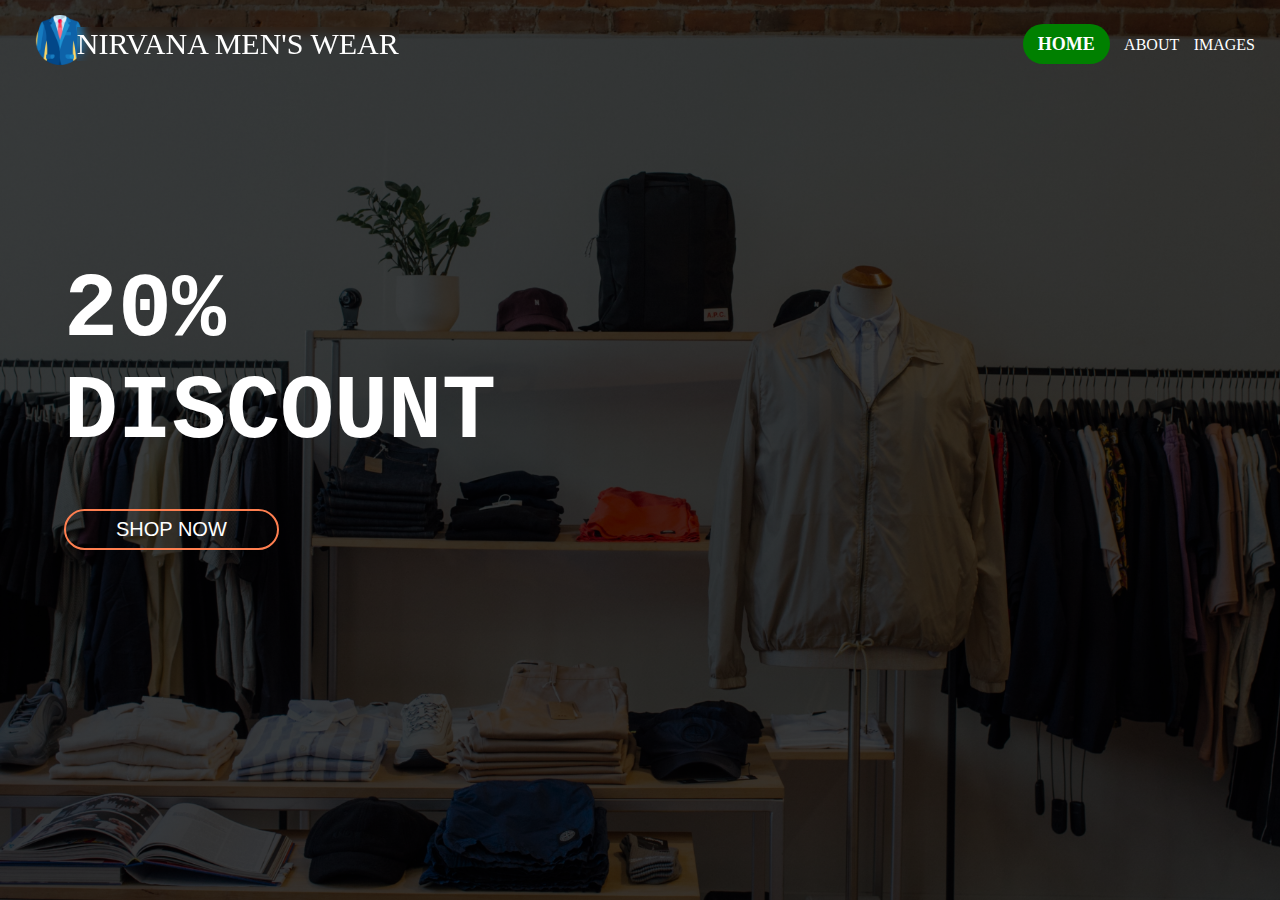
<file: index.html>
<!DOCTYPE html>
<html lang="en">
<head>
    <meta charset="UTF-8">
    <meta http-equiv="X-UA-Compatible" content="IE=edge">
    <meta name="viewport" content="width=device-width, initial-scale=1.0">
    <title>Clothing Store</title>
    <link rel="stylesheet" href="css/clothing.css">
</head>
<body>
    <div class="Image">
        <div class="navbar">
            <img class="logo" src="/images/suit.png" alt=""><span>Nirvana Men's Wear</span>
            <ul>
                <li><a class="highlight" href="index.html">Home</a></li>
                <li><a href="about.html">About</a></li>
                <li><a href="images.html">Images</a></li>

            </ul>
        </div>
           <div class="header">
           <p>20% <br>Discount</p>
           </div>
        <div class="shop">
            <button class="btn"><a class="link" href="images.html">Shop Now</a></button>
        </div>
    </div>
</body>
</html>
</file>
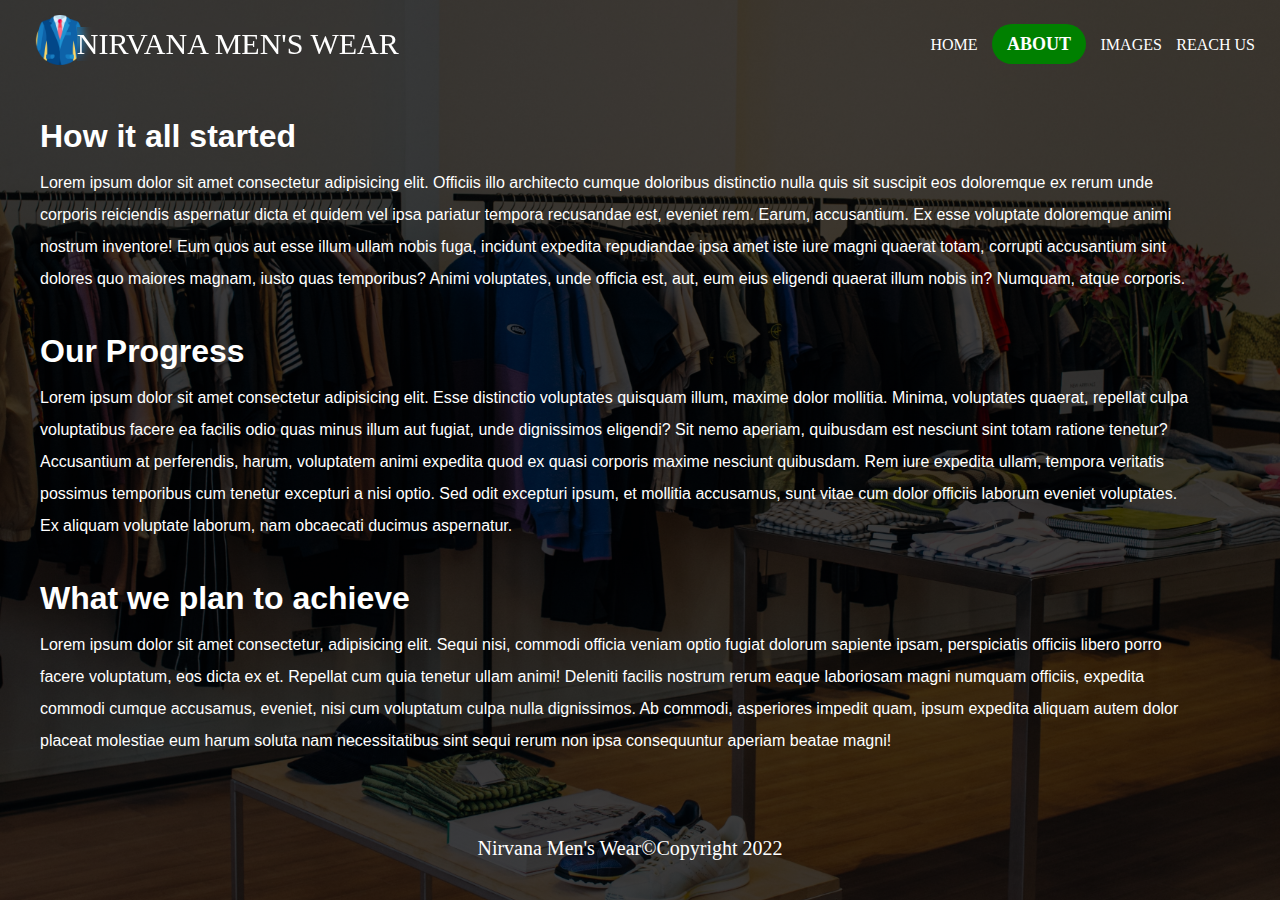
<file: about.html>
<!DOCTYPE html>
<html lang="en">
<head>
    <meta charset="UTF-8">
    <meta http-equiv="X-UA-Compatible" content="IE=edge">
    <meta name="viewport" content="width=device-width, initial-scale=1.0">
    <title>Clothing Store</title>
    <link rel="stylesheet" href="css/clothing.css">
</head>
<body>
    <div class="Image1">
        <div class="navbar">
            <img class="logo" src="/images/suit.png" alt=""><span>Nirvana Men's Wear</span>
            <ul>
                <li><a href="index.html">Home</a></li>
                <li><a class="highlight" href="about.html">About</a></li>
                <li><a href="images.html">Images</a></li>
                <li><a href="contactus.html">Reach Us</a></li>
            </ul>
        </div>
        <div class="paragraph">
            <h1>How it all started</h1>
            <p>Lorem ipsum dolor sit amet consectetur adipisicing elit. Officiis illo architecto cumque doloribus distinctio nulla quis sit suscipit eos doloremque ex rerum unde corporis reiciendis aspernatur dicta et quidem vel ipsa pariatur tempora recusandae est, eveniet rem. Earum, accusantium. Ex esse voluptate doloremque animi nostrum inventore! Eum quos aut esse illum ullam nobis fuga, incidunt expedita repudiandae ipsa amet iste iure magni quaerat totam, corrupti accusantium sint dolores quo maiores magnam, iusto quas temporibus? Animi voluptates, unde officia est, aut, eum eius eligendi quaerat illum nobis in? Numquam, atque corporis.</p>
        </div>
        <div class="paragraph2" >
            <h1>Our Progress</h1>
            <p>Lorem ipsum dolor sit amet consectetur adipisicing elit. Esse distinctio voluptates quisquam illum, maxime dolor mollitia. Minima, voluptates quaerat, repellat culpa voluptatibus facere ea facilis odio quas minus illum aut fugiat, unde dignissimos eligendi? Sit nemo aperiam, quibusdam est nesciunt sint totam ratione tenetur? Accusantium at perferendis, harum, voluptatem animi expedita quod ex quasi corporis maxime nesciunt quibusdam. Rem iure expedita ullam, tempora veritatis possimus temporibus cum tenetur excepturi a nisi optio. Sed odit excepturi ipsum, et mollitia accusamus, sunt vitae cum dolor officiis laborum eveniet voluptates. Ex aliquam voluptate laborum, nam obcaecati ducimus aspernatur.</p>
        </div>
        <div class="paragraph3" >
            <h1>What we plan to achieve</h1>
            <p>Lorem ipsum dolor sit amet consectetur, adipisicing elit. Sequi nisi, commodi officia veniam optio fugiat dolorum sapiente ipsam, perspiciatis officiis libero porro facere voluptatum, eos dicta ex et. Repellat cum quia tenetur ullam animi! Deleniti facilis nostrum rerum eaque laboriosam magni numquam officiis, expedita commodi cumque accusamus, eveniet, nisi cum voluptatum culpa nulla dignissimos. Ab commodi, asperiores impedit quam, ipsum expedita aliquam autem dolor placeat molestiae eum harum soluta nam necessitatibus sint sequi rerum non ipsa consequuntur aperiam beatae magni!</p>
        </div>
        <footer>
            <p> Nirvana Men's Wear&copy;Copyright 2022 </p>
        </footer>
    </div>
</body>
</html>
</file>
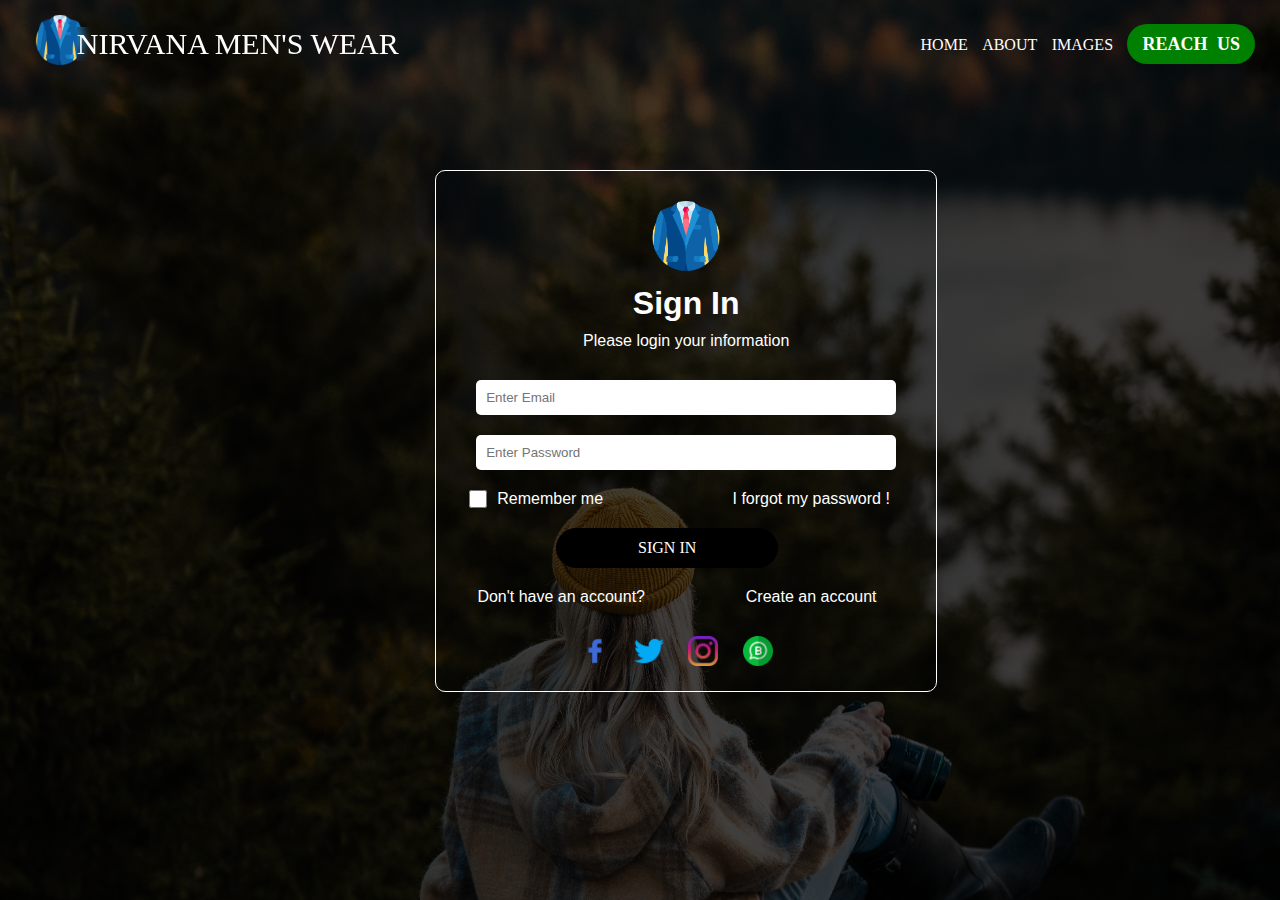
<file: contactus.html>
<!DOCTYPE html>
<html lang="en">
<head>
    <meta charset="UTF-8">
    <meta http-equiv="X-UA-Compatible" content="IE=edge">
    <meta name="viewport" content="width=device-width, initial-scale=1.0">
    <title>Clothing Store</title>
    <link rel="stylesheet" href="css/clothing.css">
</head>
<body>
    <div class="image2">
        <div class="navbar">
            <img class="logo" src="/images/suit.png" alt=""><span>Nirvana Men's Wear</span>
            <ul>
                <li><a href="index.html">Home</a></li>
                <li><a  href="about.html">About</a></li>
                <li><a href="images.html">Images</a></li>
                <li><a class="highlight" href="contactus.html">Reach Us</a></li>
            </ul>
        </div>
           <div class="form-box">
                <div> <img class="logo-2" src="/images/suit.png" alt=""></div>
                <div class="Sign-in">
                    <h1>Sign In</h1>
                    <p class="info">Please login your information</p>
                </div>
                <div class="label1">
                    <input type="email" placeholder="Enter Email">
                </div>
                <div class="label2">
                    <input type="password" placeholder="Enter Password">
                </div>
                <div class="tick">
                    <div class="check">
                        <input type="checkbox"><p class="remember">Remember me</p>
                    </div>
                    <div class="pass">
                        <a href="#">I forgot my password !</a>
                    </div>
                </div>
                <div class="sign">
                    <p>SIGN IN</p>
                </div>
                <div  class="last-section">
                    <p>Don't have an account?</p>
                    <p><a class="account" href="#">Create an account</a></p>
                </div>
                <div class="social-links">
                    <ul>
                  <li><img class="fb"src="/images/facebook1.png"></li> 
                   <li><img class="fb"src="/images/twitter.png"></li>
                    <li><img class="fb"src="/images/instagram.png"></li>
                    <li><img  class="fb"src="/images/whatsapp.png"></li>
                </ul>
                </div>
            </div>
    </div>
</body>
</html>
</file>
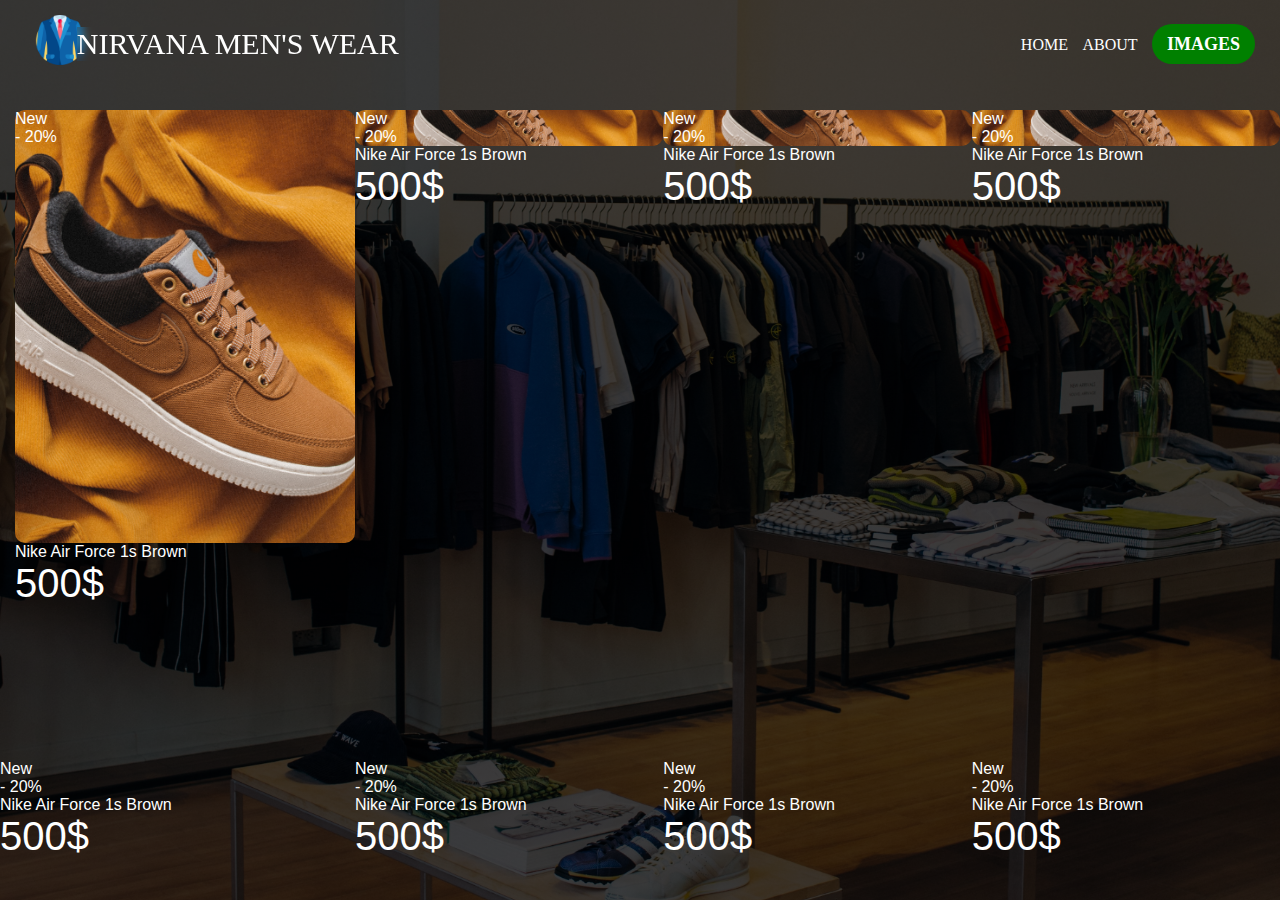
<file: images.html>
<!DOCTYPE html>
<html lang="en">
<head>
    <meta charset="UTF-8">
    <meta http-equiv="X-UA-Compatible" content="IE=edge">
    <meta name="viewport" content="width=device-width, initial-scale=1.0">
    <title>Clothing Store</title>
    <link rel="stylesheet" href="css/clothing.css">
</head>
<body>
    <div class="Image1">
        <div class="navbar">
            <img class="logo" src="/images/suit.png" alt=""><span>Nirvana Men's Wear</span>
            <ul>
                <li><a href="index.html">Home</a></li>
                <li><a href="about.html">About</a></li>
                <li><a class="highlight"  href="images.html">Images</a></li>
            </ul>
        </div>
        <div class="container">
            <div class="griditem1">
                <div class="first-image">
                    <p class="new">New</p>
                    <p class="discount">- 20%</p>
                </div>
                <div>
                    <p class="name">Nike Air Force 1s Brown</p>
                    <p class="price">500$</p>
                </div>
            </div>
            <div class="griditem2">
                <div class="first-image">
                    <p class="new">New</p>
                    <p class="discount">- 20%</p>
                </div>
                <div>
                    <p class="name">Nike Air Force 1s Brown</p>
                    <p class="price">500$</p>
                </div>
            </div>
            <div class="griditem3">
                <div class="first-image">
                    <p class="new">New</p>
                    <p class="discount">- 20%</p>
                </div>
                <div>
                    <p class="name">Nike Air Force 1s Brown</p>
                    <p class="price">500$</p>
                </div>
            </div>
            <div class="griditem4">
                <div class="first-image">
                    <p class="new">New</p>
                    <p class="discount">- 20%</p>
                </div>
                <div>
                    <p class="name">Nike Air Force 1s Brown</p>
                    <p class="price">500$</p>
                </div>
            </div>
            <div class="griditem5">
                <div class="fifth-image">
                    <p class="new">New</p>
                    <p class="discount">- 20%</p>   
                </div>
                <div>
                    <p class="name">Nike Air Force 1s Brown</p>
                    <p class="price">500$</p>
                </div>
            </div>
            <div class="griditem6">
                <div class="sixth-image">
                    <p class="new">New</p>
                    <p class="discount">- 20%</p>
                </div>
                <div>
                    <p class="name">Nike Air Force 1s Brown</p>
                    <p class="price">500$</p>
                </div>
            </div>
            <div class="griditem7">
                <div class="seventh-image">
                    <p class="new">New</p>
                    <p class="discount">- 20%</p>
                </div>
                <div>
                    <p class="name">Nike Air Force 1s Brown</p>
                    <p class="price">500$</p>
                </div>
            </div>
            <div class="griditem8">
                <div class="eigth-image">
                    <p class="new">New</p>
                    <p class="discount">- 20%</p>
                </div>
                <div>
                    <p class="name">Nike Air Force 1s Brown</p>
                    <p class="price">500$</p>
                </div>
            </div>
        </div>
    </div>

</body>
</html>
</file>
<file: css/clothing.css>
*{
    padding: 0;
    margin:0;
}
body{
    font-family:Arial, Helvetica, sans-serif;
    color: white;
}
.logo{
    /* margin-top:10px; */
    margin-left:20px;
    width:50px;
}
span{
    backdrop-filter: blur(5px);
    position:absolute;
    top:3%;
    left:6%;
    text-transform:uppercase;
    font-size:30px;
    font-family:"cursive";
}
.navbar{
    padding: 15px;
   display:flex;
   justify-content:space-between;
}
.navbar ul{
      margin-top:20px;
}
.navbar li{
    display:inline;
    margin-right:10px;
    margin-top:40px;
}
.navbar li a{
    text-decoration:none;
    color:white;
    text-transform:uppercase;
    font-family:"cursive";
  position:relative;
  bottom:5%;
}
/* .navbar li a:hover{
    border-radius: 25px;
    background-color:orange;
    padding: 10px 15px ;
} */
.highlight{
    font-size:18px;
    font-weight: bolder;
    border-radius: 25px;
    background-color:green;
    padding: 10px 15px ;
    word-spacing:5px;
}
.link{
    text-decoration:none;
    color:white;
}

.header{
    position:relative;
    top: 20%;
    left:5%;
    font-size:90px;
    font-weight:bold;
    font-family:'Courier New', Courier, monospace;
    text-transform:uppercase;
    color:white;
}
.Image{
    height:100vh;
    background-image: linear-gradient(rgba(0,0,0,0.75),rgba(0,0,0,0.75)),url(../images/7.jpg);
    background-position:right;
    background-size:cover;
    background-repeat:no-repeat;
    overflow:hidden;
}
.shop{
    position:relative;
    top: 25%;
    left:5%;
}
.btn{
    font-size:20px;
    padding: 7px 50px;
    text-transform: uppercase;
    border-radius:25px;
    background:transparent;
    color:white;
    border:2px solid coral;
    cursor:pointer;
}

/* IMAGES */
.Image1{
    height:50vh;
    background-image: linear-gradient(rgba(0,0,0,0.75),rgba(0,0,0,0.75)),url(../images/4.jpg);
    background-position:right;
    background-size:cover;
    background-repeat:no-repeat;
    
    
}
.container{
    width:100%;
    /* border:1px solid white; */
    display:grid;
    margin-top:30px;
    grid-template-columns:1fr 1fr 1fr 1fr;
}
.griditem1{
    /* border:2px solid white; */
    display:grid;
    grid-template-rows:2fr 1fr;
    height:650px;
    width:340px;
   margin-left:15px;
   border-radius:30px;
   transition: all 0.5s ease-in-out;
}
.griditem1:hover{
    margin-top:30px;
}
.first-image{
    /* border:5px solid red; */
    background-image: url(../images/shoe.jpg);
    background-position: center;
    background-size:cover;
    background-repeat:no-repeat;
    border-radius:10px;
}
.lorem{
    margin-top:35px;
}
.size{
    margin-top:20px;
    font-size:20px;
}
.span-box{
      margin-top:20px;
}
.span-box ul{
    list-style:none;
}
.span-box ul li{
    display:inline;
    border: 1px solid white;
    padding:10px 10px;
    border-radius:10px; 
    font-weight:bold;
    font-size:18px;
}
.name1{
    margin-top:10px;
    text-transform:uppercase;
    margin-left:12px;
    color:grey;
}
.name2{
    margin-top:5px;
    margin-left:20px;
    font-size:45px;
}
.name3{
    margin-left:20px;
    font-size:20px;
}
.number{
    background-color:black;
    color:white;
}
.PriceTag{
    display:grid;
    grid-template-columns:1fr 1fr;
    margin-bottom:10px;
}
.price{
    /* border:1px solid white; */
    /* margin-bottom:50px; */
    font-size:40px;  
}
.title{
    margin-top:30px;
    font-weight:bold;
    font-size:15px;
}
.shoe-btn{
    margin-bottom:20px;
}
.shoe-button{
    background-color:black;
    color:white;
    padding:10px 30px;
    border-radius:12px;
    text-align:center;
    cursor:pointer;
}
.child1{
    /* border:1px solid white; */
    display:grid;
    grid-template-rows:repeat(1fr,4);
    border-radius:30px;
}
/* ABOUT */
.Image1{
    height:100vh;
    background-image: linear-gradient(rgba(0,0,0,0.75),rgba(0,0,0,0.75)),url(../images/6.jpg);
    background-position:right;
    background-size:cover;
    background-repeat:no-repeat;
    overflow:hidden;
}
.paragraph{
    margin-top:40px;
    width:90%;
    line-height:2em;
    margin-left:40px;
}
.paragraph h1{
    margin-bottom:15px;
}
.paragraph2 h1{
    margin-bottom:15px;
}
.paragraph3 h1{
    margin-bottom:15px;
}
.paragraph2{
    margin-top:40px;
    width:90%;
    line-height:2em;
    margin-left:40px;
}
.paragraph3{
    margin-top:40px;
    width:90%;
    line-height:2em;
    margin-left:40px;
}
footer{
    text-align:center;
    font-size:20px;
    font-family:"fantasy";
    margin-top:80px;
    margin-right:20px;
}









/* Contact */
.image2{
    height:100vh;
    background-image: linear-gradient(rgba(0,0,0,0.75),rgba(0,0,0,0.75)),url(../images/background.jpg);
    background-position:right;
    background-size:cover;
    background-repeat:no-repeat;
    overflow:hidden;
}
.form-box{
    width:500px;
    border: 1px solid white;
    border-radius:10px;
     position:relative;
     left:34%;
     top:10%;
    height: 520px;
    text-align:center;
}
.logo-2{
    margin-top:30px;
    width:70px;
}
.Sign-in{
    font-weight:bold;
    margin-top:10px;
}
.info{
      font-weight:lighter;
      margin-top:10px;
}
.label1{
    margin-top:30px;
}
input[type='email']{
    width: 80%;
    /* padding:10px 140px; */
    border-radius:5px;
    padding:10px;
    outline: none;
    border: 0px;
}
input[type='password']{
    padding:10px;
    width:80%;
    border-radius:5px;
    outline: none;
    border: 0px;
}
.label2{
    margin-top:20px;
}
.tick{
    width: 100%;
    /* border:1px solid white; */
    display: grid;
    grid-template-columns:2fr 2fr;
    margin-top:20px;
}
.remember{
    /* border:1px solid white; */
    width:120px;
    margin-right:40px;
}
.check{
    /* border:1px solid white; */
    margin-left:30px;
    display: grid;
    grid-template-columns:0.4fr 0.7fr;
}
.pass a{
    color:white;
    margin-top:5px;
    text-decoration:none;
}
.sign{
    width: 40%;
    border: 1px solid black;
    border-radius:25px;
    background-color:black;
    color:white;
    padding:10px 10px;
    margin-top:20px;
    margin-left:120px;
    font-family:"fantasy";
    cursor:pointer;
}
.last-section{
    margin-top:20px;
    display:grid;
    grid-template-columns:1fr 1fr;
}
.account{
    text-decoration:none;
    color:white;
}
.social-links{
    /* border:1px solid white; */
    height:70px;
 
}
.social-links ul{
    list-style:none;
    transition:all 0.5s ease-in-out;
}
.social-links ul li{
     display: inline;
     cursor:pointer;
  
}
.fb{
    margin-top:30px;
    margin-right:20px;
    width:30px;
}
</file>
